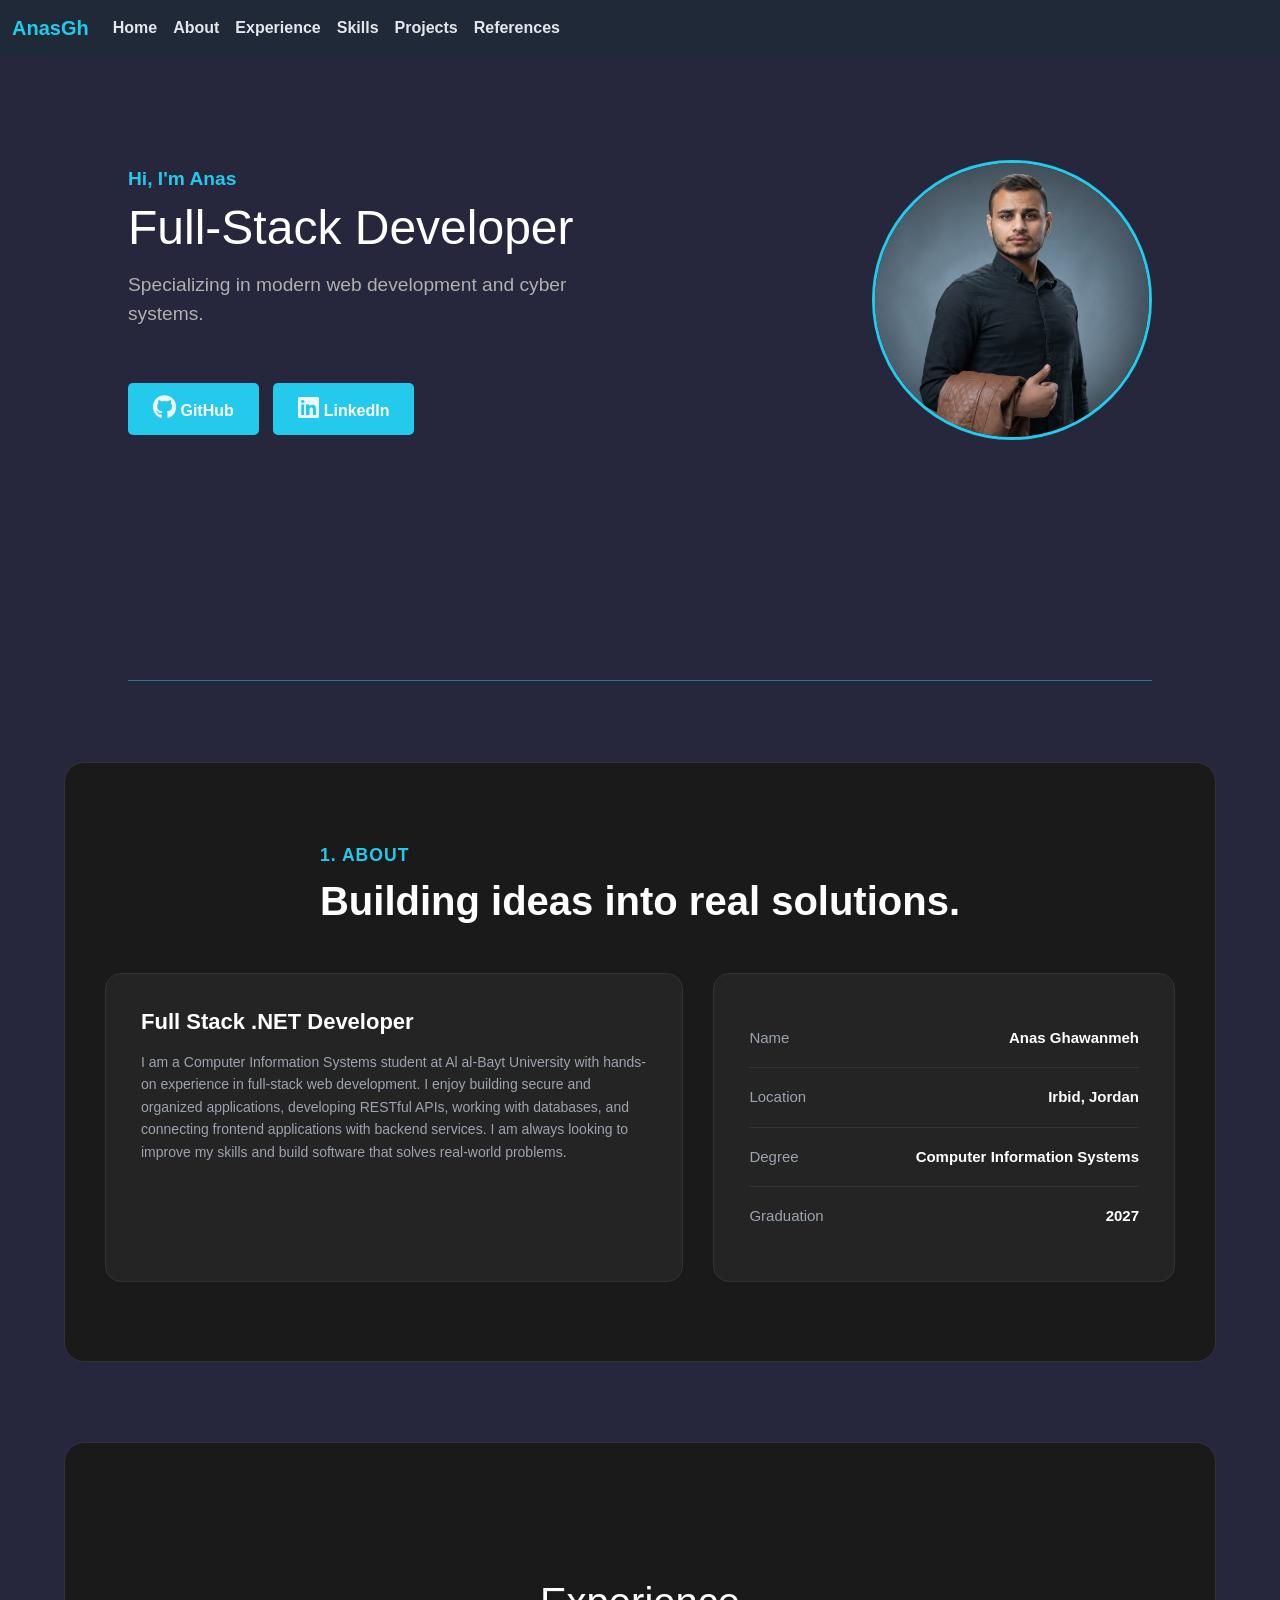
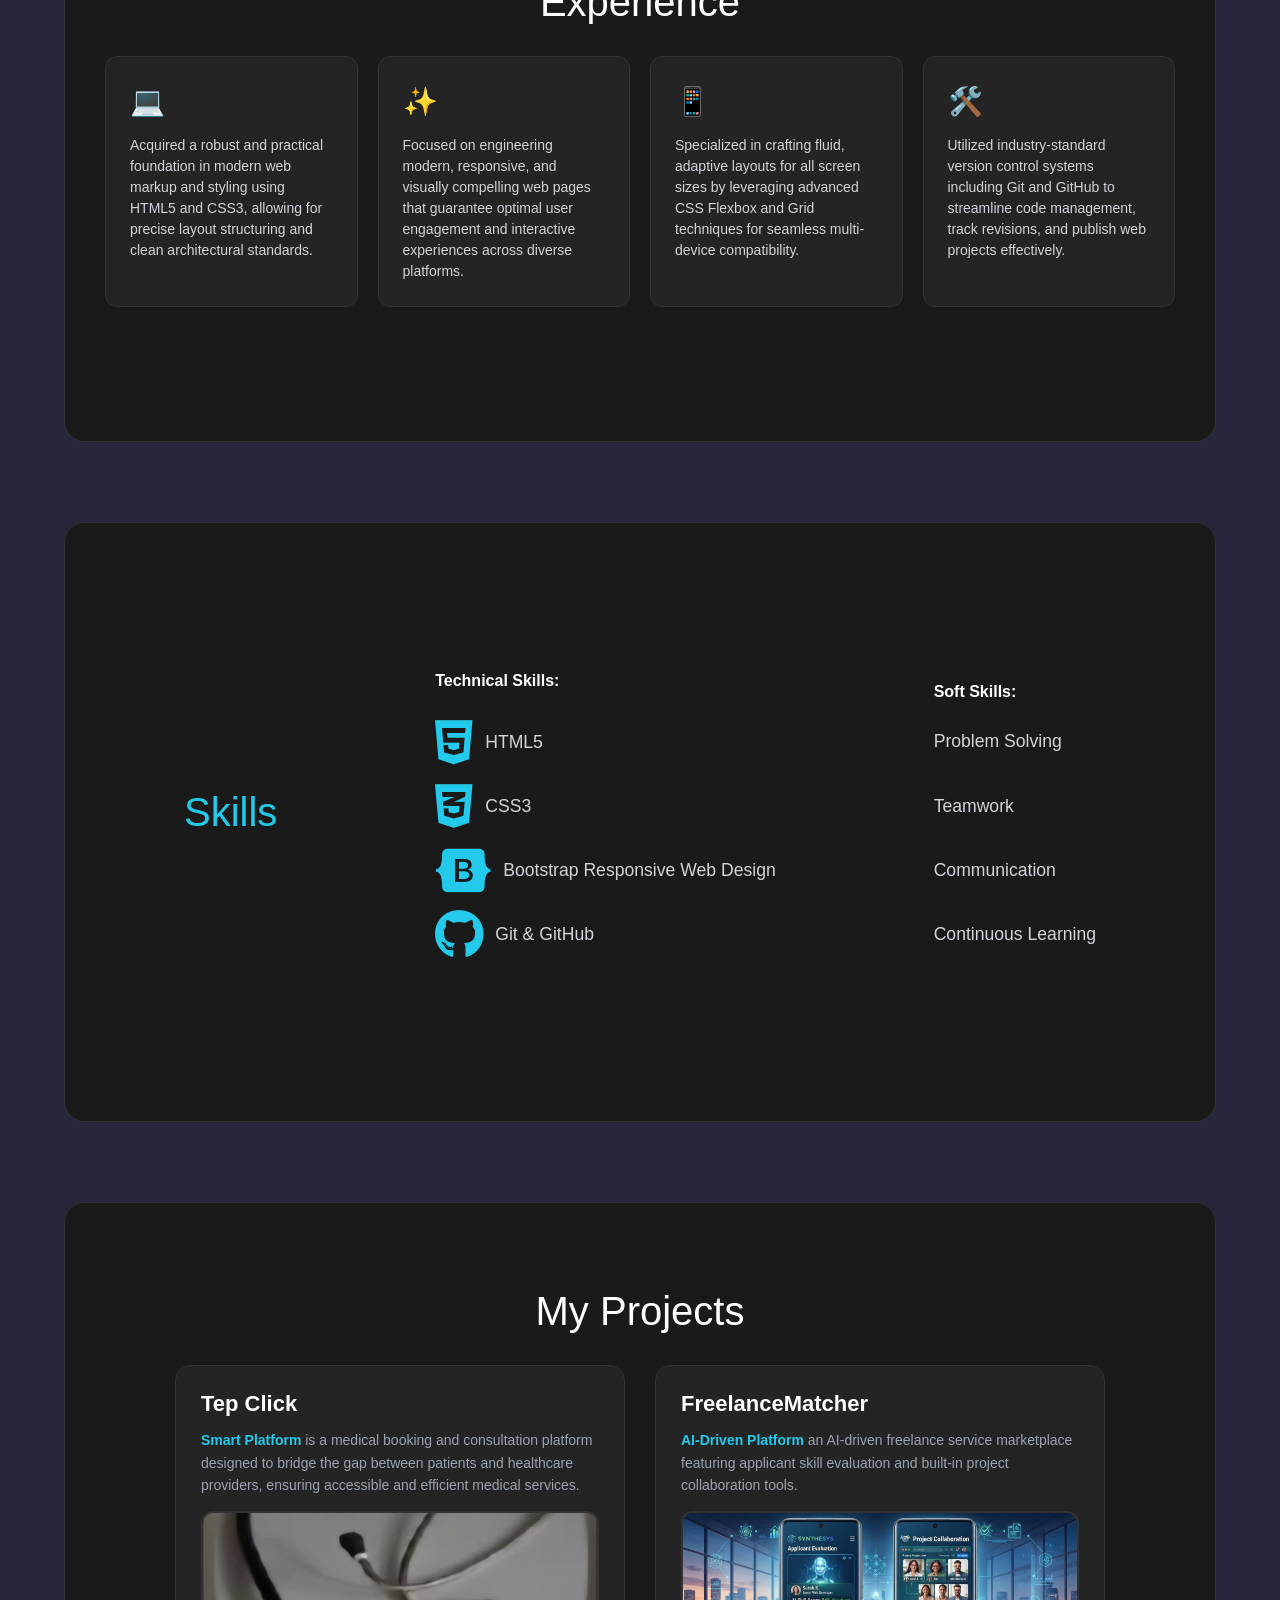
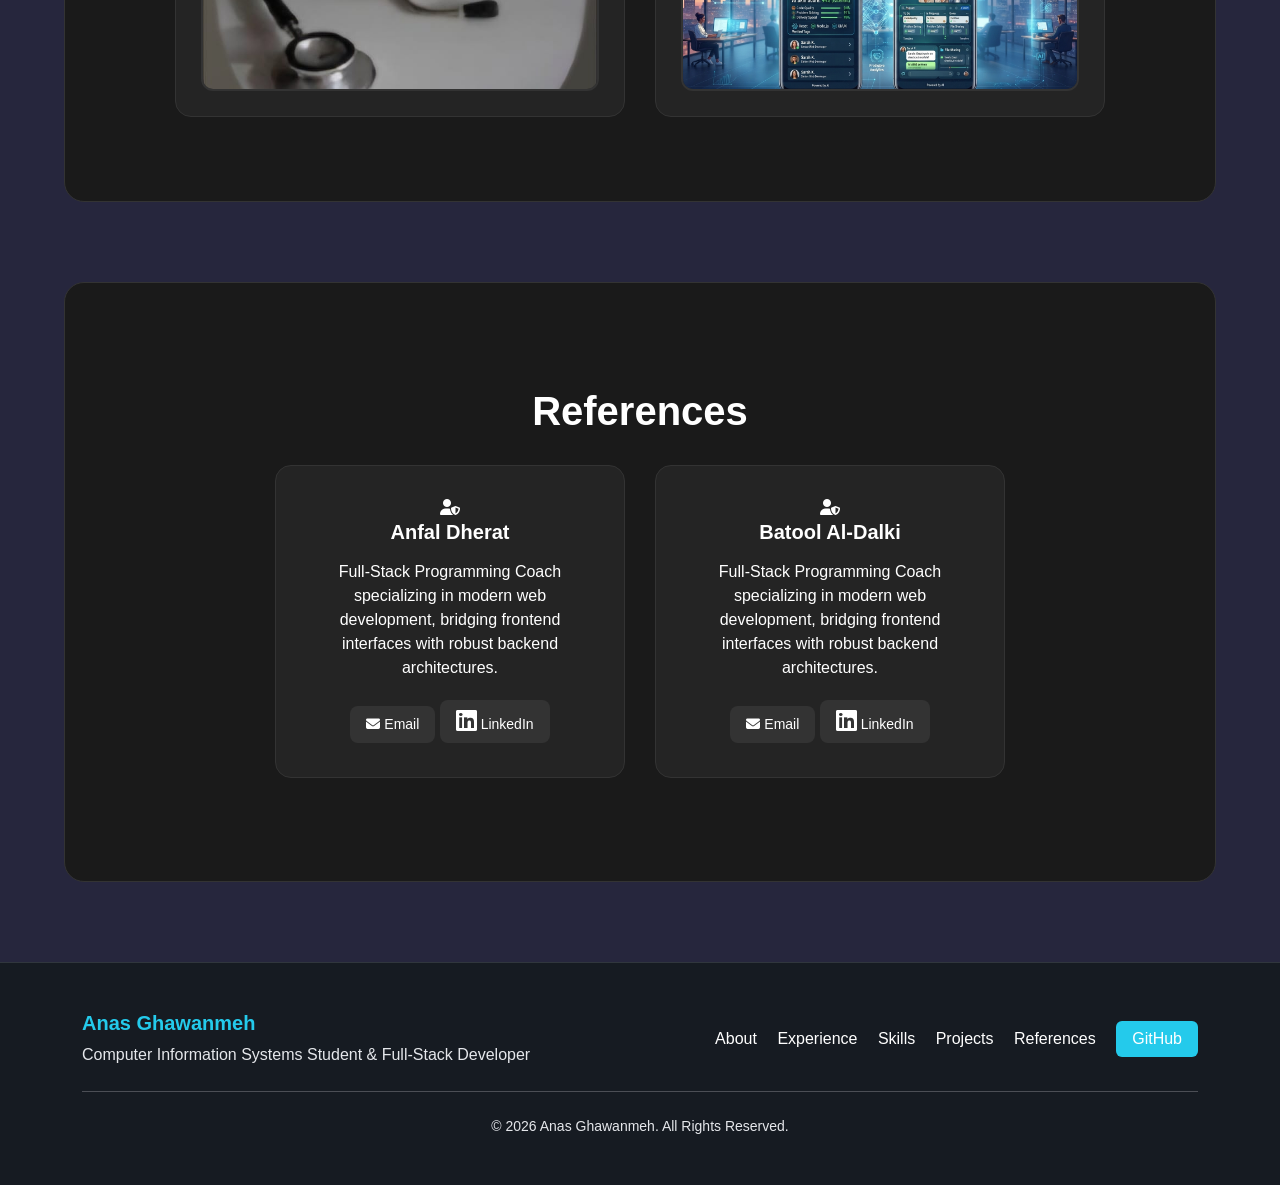
<file: index.html>
<!DOCTYPE html>
<html lang="en">
<head>
    <meta charset="UTF-8">
    <meta name="viewport" content="width=device-width, initial-scale=1.0">
    <title>Anas Ghawanmeh - Portfolio</title>

    
    <link href="https://cdn.jsdelivr.net/npm/bootstrap@5.3.8/dist/css/bootstrap.min.css" rel="stylesheet" integrity="sha384-sRIl4kxILFvY47J16cr9ZwB07vP4J8+LH7qKQnuqkuIAvNWLzeN8tE5YBujZqJLB" crossorigin="anonymous">
    
    <link rel="stylesheet" href="test.css">
    
    <link rel="stylesheet" href="https://cdnjs.cloudflare.com/ajax/libs/font-awesome/6.4.0/css/all.min.css">
</head>
<body>

<!-- Navbar -->
<nav class="navbar navbar-expand-lg navbar-dark bg-dark fixed-top">
  <div class="container-fluid">
    <a class="navbar-brand" href="#">AnasGh</a>
    <button class="navbar-toggler" type="button" data-bs-toggle="collapse" data-bs-target="#navbarSupportedContent" aria-controls="navbarSupportedContent" aria-expanded="false" aria-label="Toggle navigation">
      <span class="navbar-toggler-icon"></span>
    </button>
    <div class="collapse navbar-collapse" id="navbarSupportedContent">
      <ul class="navbar-nav me-auto mb-2 mb-lg-0">
        <li class="nav-item">
          <a class="nav-link active" aria-current="page" href="#hero-section">Home</a>
        </li>
        <li class="nav-item">
          <a class="nav-link" href="#about-section">About</a>
        </li>
        <li class="nav-item">
          <a class="nav-link" href="#exper">Experience</a>
        </li>
        <li class="nav-item">
          <a class="nav-link" href="#skill-section">Skills</a>
        </li>
        <li class="nav-item">
          <a class="nav-link" href="#project">Projects</a>
        </li>
        <li class="nav-item">
          <a class="nav-link" href="#references-section">References</a>
        </li>
      </ul>
    </div>
  </div>
</nav>

<!-- Hero -->
<div class="hero" id="hero-section">
    <div class="herotext">
        <p class="greeting">Hi, I'm Anas</p>
        <h1>Full-Stack Developer</h1>
        <p class="description">Specializing in modern web development and cyber systems.</p>
        <br>
        
        <a href="https://github.com/" class="herobutton" target="_blank">
            <i style="color: aliceblue;"class="fa-brands fa-github"></i> GitHub
        </a>
        
        <a href="https://www.linkedin.com/in/anas-ghawanmeh-4047902b5/" class="herobutton" target="_blank" style="margin-left: 10px;">
            <i style="color: aliceblue;" class="fa-brands fa-linkedin"></i> LinkedIn
        </a>
    </div>
    <div class="heroimage">
        <img src="ِِِAnas.jpeg" alt="Developer Profile">
    </div>
</div>

<hr class="HR">

<!-- About  -->
<div class="about" id="about-section">
    <div class="about_title">
        <p class="about-tag">1. ABOUT</p>
        <h2>Building ideas into real solutions.</h2>
    </div>
    
    <div class="container_about">
        <div class="square1_about">
            <h2>Full Stack .NET Developer</h2>
            <p>I am a Computer Information Systems student at Al al-Bayt University with hands-on experience in full-stack web development. I enjoy building secure and organized applications, developing RESTful APIs, working with databases, and connecting frontend applications with backend services. I am always looking to improve my skills and build software that solves real-world problems.</p>
        </div>
        
        <div class="square2_about">
            <div class="info-row">
                <span class="info-label">Name</span>
                <span class="info-value">Anas Ghawanmeh</span>
            </div>
            <div class="info-row">
                <span class="info-label">Location</span>
                <span class="info-value">Irbid, Jordan</span>
            </div>
            <div class="info-row">
                <span class="info-label">Degree</span>
                <span class="info-value">Computer Information Systems</span>
            </div>
            <div class="info-row">
                <span class="info-label">Graduation</span>
                <span class="info-value">2027</span>
            </div>
        </div>
    </div>
</div>
<!-- Experience -->
<div class="experienceH" id="exper">
    <h1>Experience</h1>
    <div class="experience-container">
        <div class="card">
            <div class="card-icon">💻</div>
            <p>Acquired a robust and practical foundation in modern web markup and styling using HTML5 and CSS3, allowing for precise layout structuring and clean architectural standards.</p>
        </div>
        <div class="card">
            <div class="card-icon">✨</div>
            <p>Focused on engineering modern, responsive, and visually compelling web pages that guarantee optimal user engagement and interactive experiences across diverse platforms.</p>
        </div>
        <div class="card">
            <div class="card-icon">📱</div>
            <p>Specialized in crafting fluid, adaptive layouts for all screen sizes by leveraging advanced CSS Flexbox and Grid techniques for seamless multi-device compatibility.</p>
        </div>
        <div class="card">
            <div class="card-icon">🛠️</div>
            <p>Utilized industry-standard version control systems including Git and GitHub to streamline code management, track revisions, and publish web projects effectively.</p>
        </div>
    </div>
</div>
<!-- Skills -->
<div class="skill" id="skill-section">
    <div class="skill-title-container">
        <h1 class="h1skill">Skills</h1>
    </div>

    <div class="skills-list-group">
        <ul>
            <strong>Technical Skills:</strong>
            <br><br>
            <li><i style="font-size: 50px;"  class="fa-brands fa-html5"></i> HTML5</li>
            <li><i style="font-size: 50px;"  class="fa-brands fa-css3-alt"></i> CSS3</li>
            <li><i  style="font-size: 50px;" class="fa-brands fa-bootstrap"></i> Bootstrap Responsive Web Design</li>
            <li><i style="font-size: 50px;" class="fa-brands fa-github"></i> Git & GitHub</li>
        </ul>
    </div>

    <div class="soft-skills-group">
        <ul>
           
            <strong>Soft Skills:</strong>
            <br>
            <br>
            <li>Problem Solving</li>
            <br>
            <li>Teamwork</li>
            <br>
            <li>Communication</li>
            <br>
            <li>Continuous Learning</li>
        </ul>
    </div>
</div>

<!-- Projects-->
<div class="project-section" id="project">
    <h2 class="section-title">My Projects</h2>
    <div class="projects-container">
        
        <div class="project-card">
            <h2>Tep Click</h2>
            <p>
                <span class="project-title">Smart Platform</span> is a medical booking and consultation platform designed to bridge the gap between patients and healthcare providers, ensuring accessible and efficient medical services.
            </p>
            <div class="project-image-container">
                <img src="tep.jpeg" alt="tep-click">
            </div>
        </div>

        
        <div class="project-card">
            <h2>FreelanceMatcher</h2>
            <p>
                <span class="project-title">AI-Driven Platform</span> an AI-driven freelance service marketplace featuring applicant skill evaluation and built-in project collaboration tools.
            </p>
            <div class="project-image-container">
                <img src="proj.jpg" alt="project-2">
            </div>
        </div>
    </div>
</div>

<!-- References -->
<section class="references-section" id="references-section">
    <div class="references-header">
        <h2>References</h2>
    </div>
    <div class="references">
        <div class="reference-card">
            <div class="ref-icon"><i class="fa-solid fa-user-shield"></i></div>
            <h3>Anfal Dherat</h3>
            <p class="ref-role">Full-Stack Programming Coach specializing in modern web development, bridging frontend interfaces with robust backend architectures.</p>
            <div class="ref-buttons">
                <a href="mailto:gt.anfal.daharat@orange.com" class="ref-link"><i class="fa-solid fa-envelope"></i> Email</a>
                <a href="https://www.linkedin.com/in/anfal-dherat/" target="_blank" class="ref-link linkedin-btn"><i style="color: white;"  class="fa-brands fa-linkedin"></i> LinkedIn</a>
            </div>
        </div>
        
        <div class="reference-card">
            <div class="ref-icon"><i  class="fa-solid fa-user-shield"></i></div>
            <h3>Batool Al-Dalki</h3>
            <p class="ref-role">Full-Stack Programming Coach specializing in modern web development, bridging frontend interfaces with robust backend architectures.</p>
            <div class="ref-buttons">
                <a href="mailto:gt.batool.aldalki@orange.com" class="ref-link"><i class="fa-solid fa-envelope"></i> Email</a>
                <a href="https://www.linkedin.com/in/batool-walid-b33894228?utm_source=share_via&utm_content=profile&utm_medium=member_ios" target="_blank" class="ref-link linkedin-btn"><i style="color: white;" class="fa-brands fa-linkedin"></i> LinkedIn</a>
            </div>
        </div>
    </div>
</section>

<!-- Footer -->
<footer class="footer py-5 mt-5">
    <div class="container">
        <div class="row align-items-center">
            <div class="col-md-6 text-center text-md-start mb-3 mb-md-0">
                <h5 class="footer-brand mb-2">Anas Ghawanmeh</h5>
                <p class="text-muted mb-0">Computer Information Systems Student & Full-Stack Developer</p>
            </div>
            <div class="col-md-6 text-center text-md-end">
                <a href="#about-section" class="footer-link me-3">About</a>
                <a href="#exper" class="footer-link me-3">Experience</a>
                <a href="#skill-section" class="footer-link me-3">Skills</a>
                <a href="#project" class="footer-link me-3">Projects</a>
                <a href="#references-section" class="footer-link me-3">References</a>
                <a href="https://github.com/" target="_blank" class="footer-btn">GitHub</a>
            </div>
        </div>
        <hr class="my-4 text-muted">
        <div class="row">
            <div class="col text-center">
                <p class="text-muted small mb-0">&copy; 2026 Anas Ghawanmeh. All Rights Reserved.</p>
            </div>
        </div>
    </div>
</footer>

<script src="https://cdn.jsdelivr.net/npm/bootstrap@5.0.2/dist/js/bootstrap.bundle.min.js" integrity="sha384-MrcW6ZMFYlzcLA8Nl+NtUVF0sA7MsXsP1UyJoMp4YLEuNSfAP+JcXn/tWtIaxVXM" crossorigin="anonymous"></script>
</body>
</html>
</file>
<file: test.css>
* {
    margin: 0;
    padding: 0;
   
}

html {
    scroll-behavior: smooth;
}

body {
    background-color: #26263d;
    font-family: Arial, sans-serif;
    color: #ffffff;
    overflow-x: hidden;
}

/* Navbar */
.navbar {
    background-color: #1f2937 !important;
    transition: background-color 0.3s ease;
}
.navbar-brand {
    color: #24caeb !important;
    font-weight: 600;
    
}
.nav-link{
    color: #e5e7eb !important;
    font-weight: 600;
    transition: color 0.3s ease;
}
.nav-link:hover {
    color: #24caeb !important;
    text-shadow: 0 0 8px rgba(16, 185, 129, 0.4);
}

.hero, .about, .experienceH, .skill, .project-section, .references-section {
    
    width: 90vw;
   height: 600px;
    margin: 0 auto 80px auto;
    display: flex;
    flex-direction: column;
    justify-content: center;
    align-items: center;
    padding: 60px 40px;
    box-sizing: border-box;
    background-color: #1a1a1a;
    border-radius: 20px;
    border: 1px solid #333;
    transition: transform 0.4s ease, box-shadow 0.4s ease, border-color 0.4s ease;
}

.hero:hover, .about:hover, .experienceH:hover, .skill:hover, .project-section:hover, .references-section:hover {
    border-color: rgba(16, 185, 129, 0.4);
    box-shadow: 0 15px 35px rgba(16, 185, 129, 0.15);
}

/*Hero section */
.hero {
    width: 100vw;
    max-width: 100%;
    margin-bottom: 80px;
    background-color: #26263d;
    border: none;
    border-radius: 0;
    flex-direction: row;
    justify-content: space-between;
    padding: 0 10%;
}
.hero:hover {
    box-shadow: none;
    border-color: transparent;
}

.HR {
    border-color: #24caeb;
    height: 2px;
    width: 80%;
    margin: 0 auto 80px auto;
    opacity: 0.5;
}

/* Hero */
.herotext {
    width: 50%;
}

.greeting {
    color: #24caeb;
    font-weight: bold;
    font-size: 1.2rem;
    margin-bottom: 5px;
}

.herotext h1 {
    color: #ffffff;
    font-size: 3rem;
    margin-bottom: 15px;
}

.description {
    color: #b0b0b0;
    font-size: 1.2rem;
    line-height: 1.5;
    margin-bottom: 30px;
}

.herobutton {
    background-color: #24caeb;
    color: #ffffff;
    padding: 12px 25px;
    text-decoration: none;
    border-radius: 5px;
    display: inline-block;
    font-weight: bold;
    transition: all 0.3s ease;
}

.herobutton:hover {
    background-color: #24caeb;
    transform: translateY(-5px) scale(1.05);
    box-shadow: 0 10px 25px24caeb
}

.heroimage img {
    width: 280px;
    height: 280px;
    border-radius: 50%;
    object-fit: cover;
    border: 3px solid #24caeb;
    transition: transform 0.4s ease, box-shadow 0.4s ease;
}

.heroimage img:hover {
    transform: scale(1.08) rotate(2deg);
    box-shadow: 0 0 35px 24caeb;
}

/* About */

.about {
    width: 90vw;
    max-width: 1200px;
    margin: 0 auto 80px auto;
    padding: 60px 40px;
    background-color: #1a1a1a;
    border-radius: 20px;
    border: 1px solid #333;
    font-family: Arial, sans-serif;
    transition: transform 0.4s ease, box-shadow 0.4s ease, border-color 0.4s ease;
}


.about:hover {
    border-color: rgba(16, 143, 185, 0.4);
    box-shadow: 0 15px 35px rgba(16, 143, 185, 0.4);
}


.about_title {
    margin-bottom: 40px;
}

.about-tag {
    color: #24caeb; 
    font-size: 1.1rem;
    font-weight: bold;
    letter-spacing: 1px;
    margin-bottom: 8px;
}

.about_title h2 {
    font-size: 2.5rem;
    font-weight: bold;
    color: #ffffff;
}


.container_about {
    display: flex;
    gap: 30px;
    flex-wrap: wrap; 
}


.square1_about, .square2_about {
    background-color: #242424; 
    border-radius: 16px;
    padding: 35px;
    border: 1px solid #333;
    transition: all 0.4s ease;
}

/* تأثير التفاعل عند مرور الماوس على الكروت */
.square1_about:hover, .square2_about:hover {
    transform: translateY(-8px);
    border-color: #24caeb;
    box-shadow: 0 15px 30px rgba(16, 185, 129, 0.25);
}


.square1_about {
    flex: 1.3;
    min-width: 300px;
}

.square2_about {
    flex: 1;
    min-width: 280px;
    display: flex;
    flex-direction: column;
    justify-content: space-between;
}


.square1_about h2 {
    font-size: 22px;
    font-weight: bold;
    margin-bottom: 16px;
    color: #ffffff;
    transition: color 0.3s ease;
}

.square1_about:hover h2 {
    color: #24caeb; 
}

.square1_about p {
    font-size: 14px;
    line-height: 1.6;
    color: #9ca3af; 
}

.info-row {
    display: flex;
    justify-content: space-between;
    align-items: center;
    padding: 18px 0;
    border-bottom: 1px solid #333333; /* خط فاصل متناسق مع الخلفية الداكنة */
}

/* إزالة الخط الفاصل عن آخر عنصر */
.info-row:last-child {
    border-bottom: none;
}

.info-label {
    color: #9ca3af; /* لون رمادي هادئ لتسمية الحقل مثل Name و Location */
    font-size: 15px;
}

.info-value {
    color: #ffffff; /* لون أبيض واضح لقيمة الاسم والتفاصيل */
    font-size: 15px;
    font-weight: bold;
    text-align: right;
}

/* التجاوب مع الهواتف المحمولة */
@media (max-width: 768px) {
    .container_about {
        flex-direction: column;
    }
    .about_title h2 {
        font-size: 2rem;
    }
}



/* Experience */
.experienceH h1 {
    color: #ffffff;
    margin-bottom: 30px;
    text-align: center;
    font-size: 2.5rem;
}

.experience-container {
    display: flex;
    justify-content: center;
    gap: 20px;
    flex-wrap: wrap;
    width: 100%;
}

.card {
    flex: 1;
    min-width: 240px;
    max-width: 270px;
    min-height: 220px;
    background-color: #242424;
    padding: 24px;
    border-radius: 12px;
    border: 1px solid #333;
    transition: all 0.4s cubic-bezier(0.165, 0.84, 0.44, 1);
    display: flex;
    flex-direction: column;
    justify-content: flex-start;
}

.card:hover {
    transform: translateY(-10px) scale(1.02);
    border-color: #24caeb;
    background-color: #2a2a2a;
    box-shadow: 0 15px 30px rgba(16, 185, 129, 0.25);
}

.card-icon {
    font-size: 28px;
    margin-bottom: 12px;
    transition: transform 0.3s ease;
}

.card:hover .card-icon {
    transform: scale(1.2) rotate(10deg);
}

.card p {
    color: #d1d5db;
    font-size: 14px;
    line-height: 1.5;
    margin: 0;
}

/* Skills */
.skill {
    flex-direction: row;
    justify-content: space-around;
    align-items: center;
}

.h1skill {
    color: #24caeb !important;
    margin-bottom: 20px;
    font-size: 2.5rem;
}

.skill ul {
    list-style: none;
    padding: 0;
}

.skill li {
    color: #d1d5db;
    margin-bottom: 14px;
    display: flex;
    align-items: center;
    gap: 12px;
    font-size: 1.1rem;
    transition: transform 0.3s ease, color 0.3s ease;
}


.skill li:hover {
    transform: translateX(8px);
    color: #24caeb;
}

.fa-brands {
    font-size: 24px;
    color: #24caeb;
    transition: transform 0.3s ease;
}

.skill li:hover .fa-brands {
    transform: scale(1.2);
}

/* Projects */
.section-title {
    color: #ffffff;
    text-align: center;
    margin-bottom: 30px;
    font-size: 2.5rem;
}

.projects-container {
    display: flex;
    justify-content: center;
    gap: 30px;
    flex-wrap: wrap;
    width: 100%;
}

.project-card {
    background-color: #242424;
    width: 45%;
    min-width: 280px;
    max-width: 450px;
    padding: 25px;
    border-radius: 16px;
    border: 1px solid #333;
    transition: all 0.4s ease;
}

.project-card:hover {
    transform: translateY(-10px);
    border-color: #24caeb;
    box-shadow: 0 20px 35px rgba(16, 185, 129, 0.3);
}

.project-card h2 {
    color: #ffffff;
    font-size: 22px;
    margin-bottom: 12px;
    font-weight: bold;
    transition: color 0.3s ease;
}

.project-card:hover h2 {
    color: #24caeb;
}

.project-title {
    color: #24caeb;
    font-weight: bold;
}

.project-card p {
    color: #9ca3af;
    font-size: 14px;
    line-height: 1.6;
    margin-bottom: 15px;
}

.project-image-container img {
    width: 100%;
    height: 180px;
    object-fit: cover;
    border-radius: 12px;
    display: block;
    border: 2px solid #333;
    transition: transform 0.4s ease, border-color 0.4s ease;
}

.project-card:hover .project-image-container img {
    transform: scale(1.04);
    border-color: #24caeb;
}

/* References  */
.references-header h2 {
    color: #ffffff;
    font-size: 2.5rem;
    font-weight: bold;
    text-align: center;
    margin-bottom: 30px;
}

.references {
    display: flex;
    justify-content: center;
    gap: 30px;
    flex-wrap: wrap;
    width: 100%;
}

.reference-card {
    background-color: #242424;
    padding: 30px;
    border-radius: 16px;
    border: 1px solid #333;
    transition: all 0.4s ease;
    text-align: center;
    flex: 1;
    min-width: 250px;
    max-width: 350px;
}

.reference-card:hover {
    transform: translateY(-8px);
    border-color: #24caeb;
    box-shadow: 0 15px 30px rgba(16, 185, 129, 0.25);
}

.reference-card h3 {
    color: #ffffff;
    font-size: 20px;
    margin-bottom: 16px;
    font-weight: bold;
    transition: color 0.3s ease;
}

.reference-card:hover h3 {
    color: #24caeb;
}

.ref-link {
    display: inline-block;
    background-color: #333333;
    color: #ffffff;
    padding: 8px 16px;
    border-radius: 8px;
    text-decoration: none;
    font-size: 14px;
    font-weight: 500;
    margin: 4px 0;
    transition: all 0.3s ease;
}

.ref-link:hover {
    background-color: #24caeb;
    color: #ffffff;
    transform: scale(1.08);
}

/* Footer */
.footer {
    background-color: #161b22;
    border-top: 1px solid #30363d;
    color: #ffffff !important; 
    padding: 40px 0;
    margin-top: 40px;
}

.footer .text-muted {
    color: #e5e7eb !important; 
}

.footer-brand {
    color: #24caeb !important; 
    font-weight: bold;
}

.footer-link {
    color: #ffffff !important; 
    text-decoration: none;
    font-weight: 500;
    transition: color 0.3s ease, transform 0.3s ease;
    display: inline-block;
}

.footer-link:hover {
    color: #24caeb !important; 
    transform: translateY(-2px);
}

.footer-btn {
    background-color: #24caeb;
    color: #ffffff !important;
    padding: 6px 16px;
    border-radius: 6px;
    text-decoration: none;
    font-weight: 500;
    transition: all 0.3s ease;
    display: inline-block;
}

.footer-btn:hover {
    background-color: #24caeb
    ;
    color: #ffffff !important;
    transform: translateY(-3px);
    box-shadow: 0 5px 15px rgba(16, 185, 129, 0.4);
}


@media (max-width: 768px) {
    .hero, .about, .skill, .references-section, .experienceH, .project-section {
        flex-direction: column;
        text-align: center;
        height: auto;
        min-height: 100vh;
        padding: 80px 20px 40px 20px;
        width: 95vw;
        margin-bottom: 50px;
    }
    .hero {
        width: 100vw;
    }
    .herotext, .about div, .skill div {
        width: 100%;
    }
    .about p {
        text-align: center;
    }
    .project-card, .reference-card, .card {
        width: 100%;
        max-width: 100%;
    }
    .herobutton{
        margin-top: 10px;
    }
}
</file>
